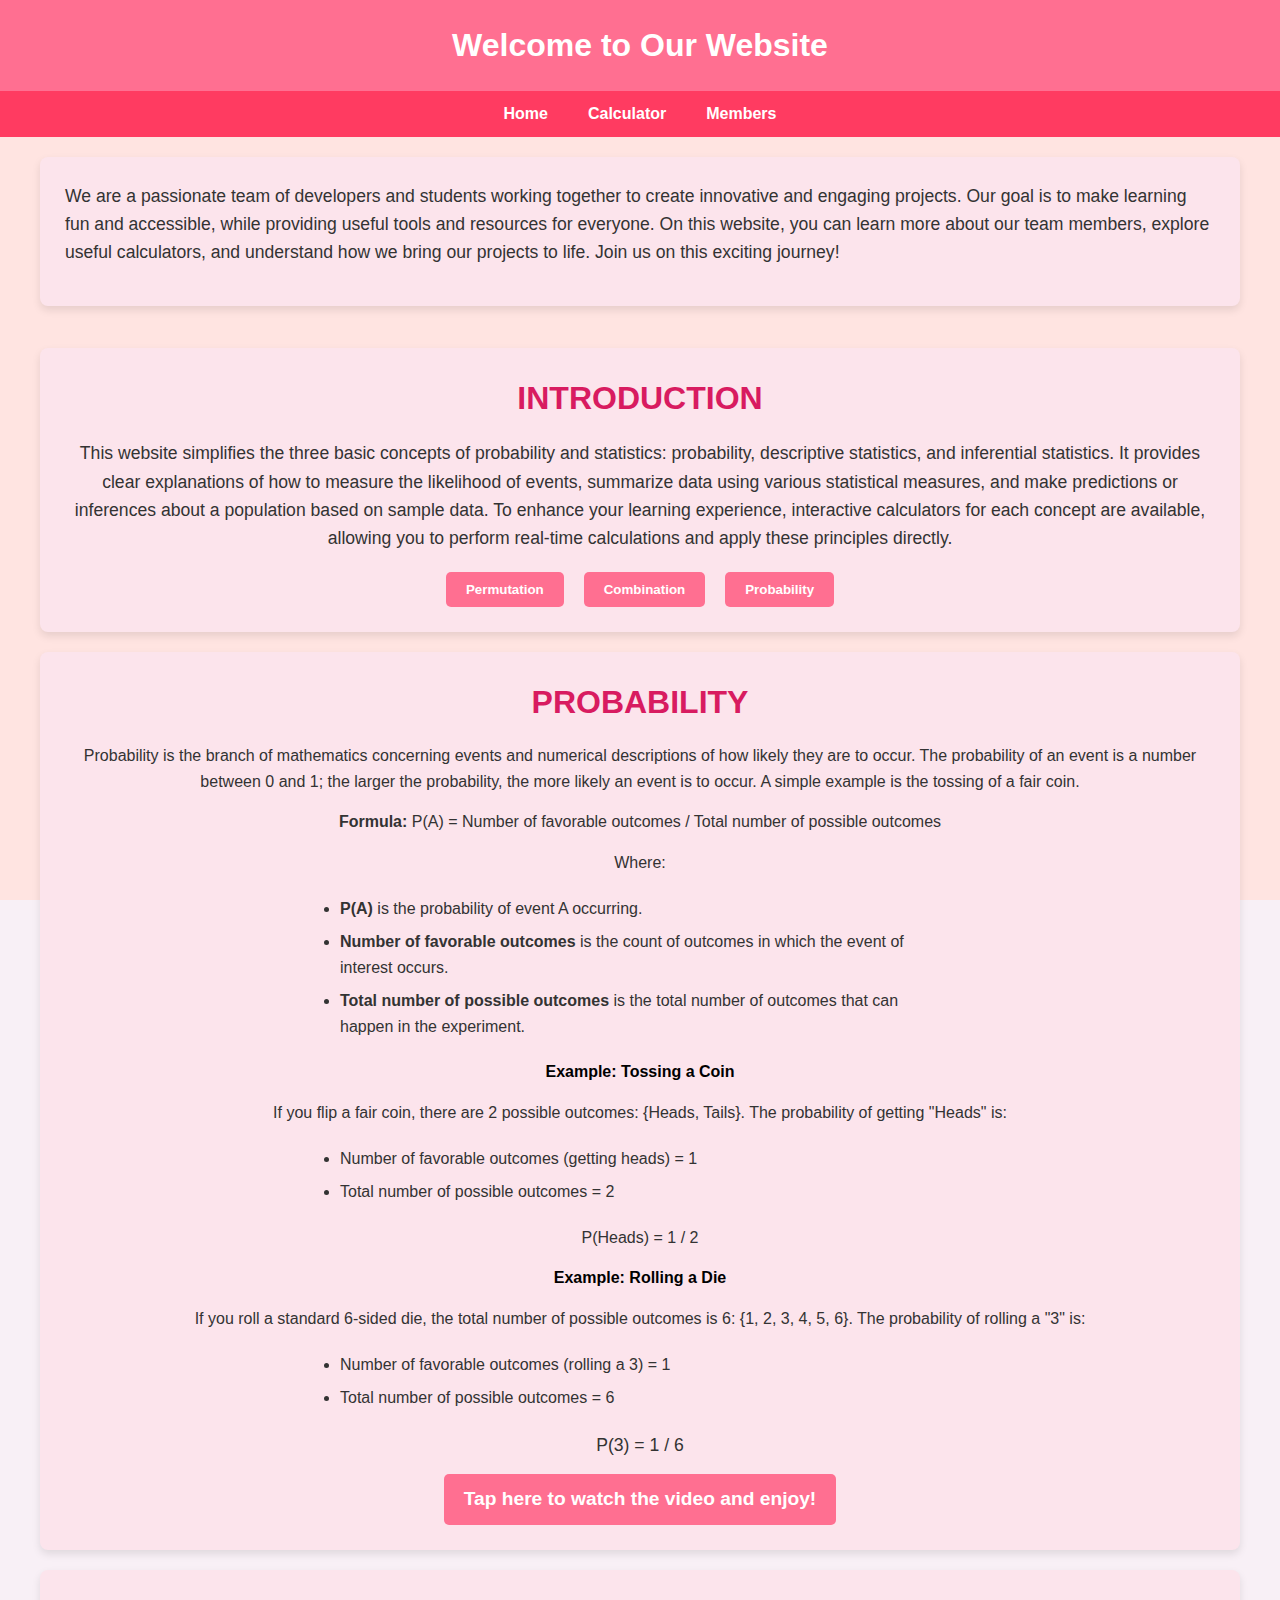
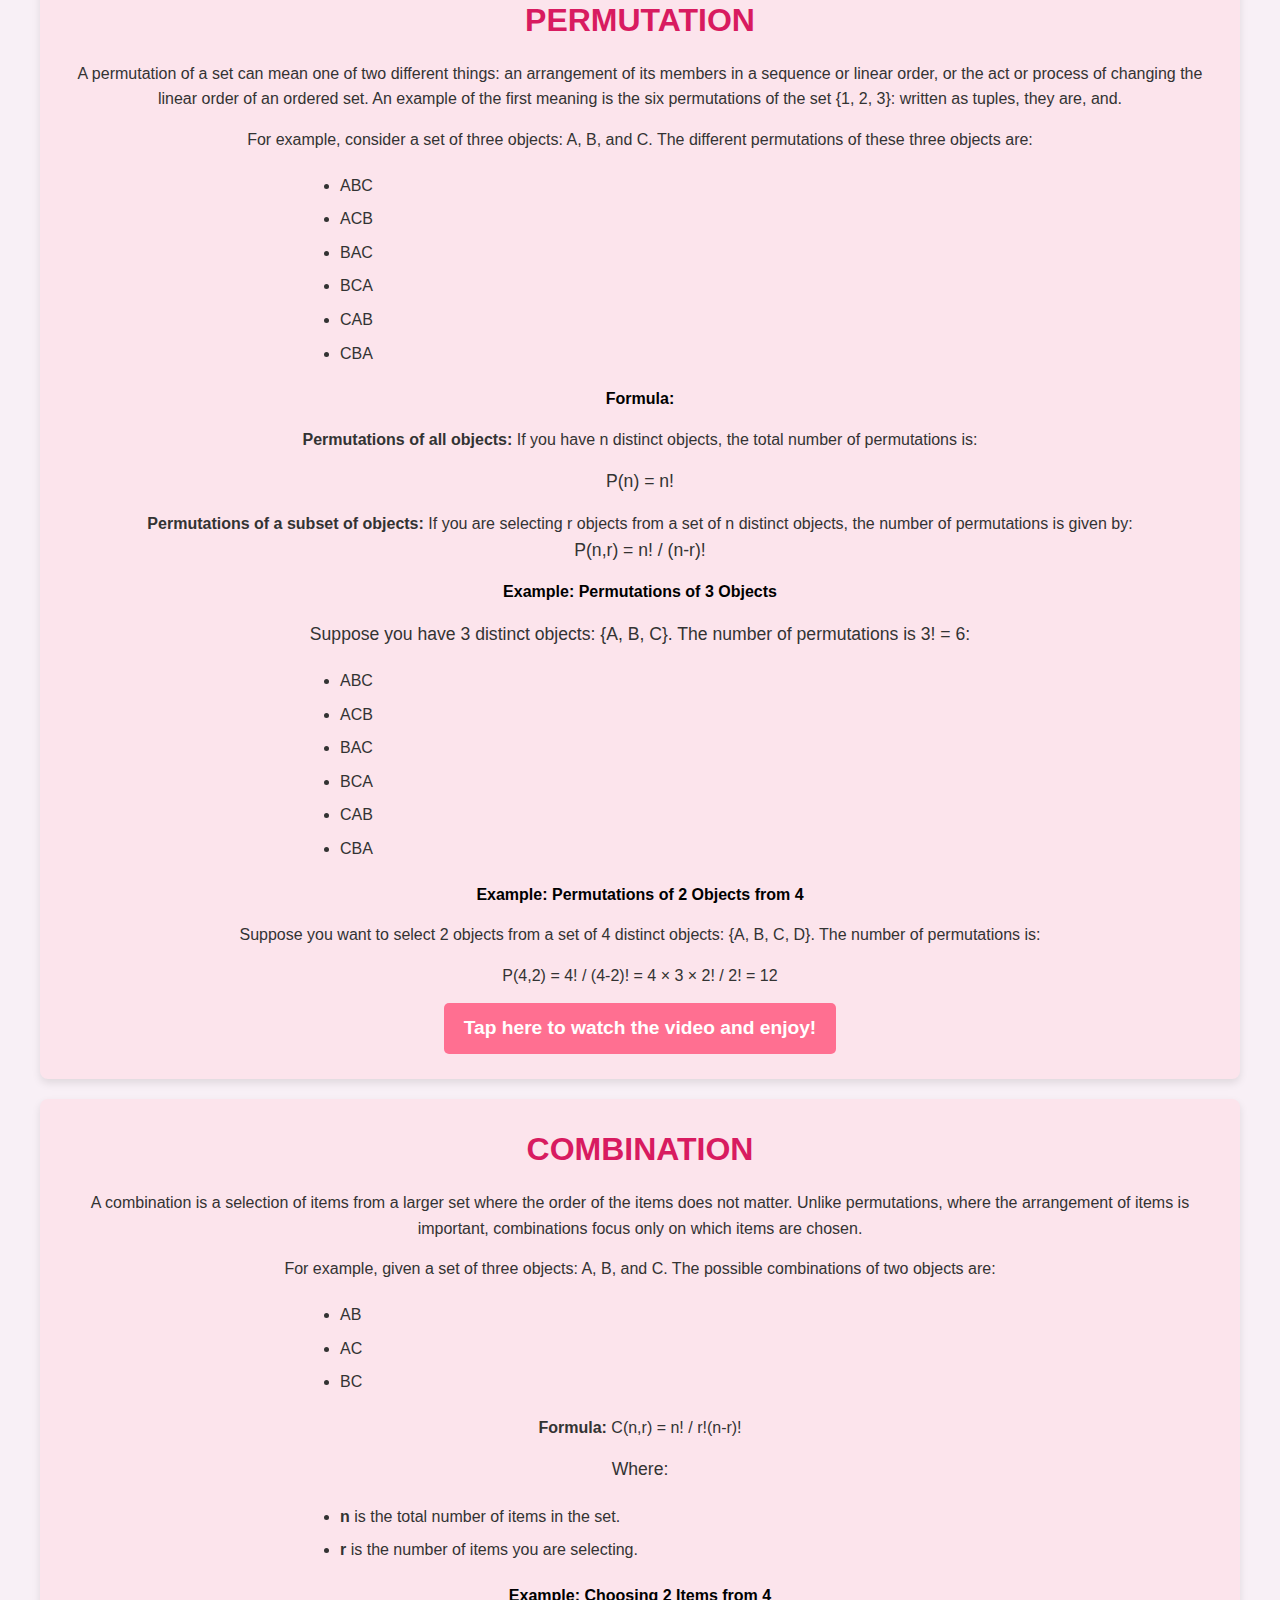
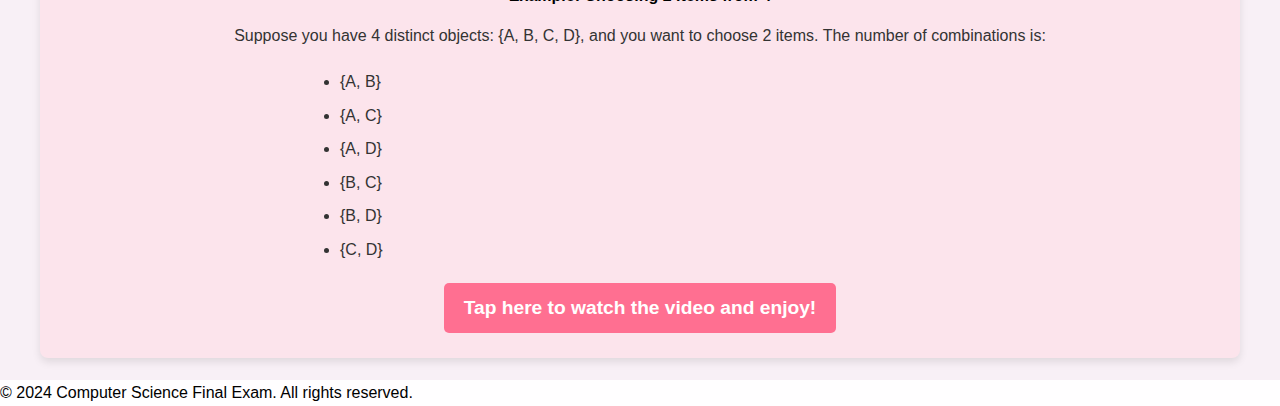
<file: index.html>
<!DOCTYPE html>
<html lang="en">
<head>
    <meta charset="UTF-8">
    <meta name="viewport" content="width=device-width, initial-scale=1.0">
    <title>Mathematical Concepts</title>
    <link rel="stylesheet" href="style.css">
    <style>
        /* General Styles */
        body {
            font-family: Arial, sans-serif;
            margin: 0;
            padding: 0;
            background-color: #ffe4e1; /* Light pink */
            color: #333;
        }

        h1 {
            text-align: center;
            color: #ffffff; /* Bright pink */
        }
        h2 {
            text-align: center;
            color: #e91e63; /* Bright pink */
        }
        h3 {
            text-align: center;
            color: #000000; /* Bright pink */
        }

        .header {
            background-color: #ff6f91; /* Soft pink */
            padding: 20px;
            color: white;
            box-shadow: 0 4px 8px rgba(0, 0, 0, 0.2);
        }

        .navbar {
            background-color: #ff3b61; /* Darker pink */
            display: flex;
            justify-content: center;
            padding: 10px 0;
        }

        .navbar ul {
            list-style: none;
            display: flex;
            gap: 20px;
            margin: 0;
            padding: 0;
        }

        .navbar a {
            text-decoration: none;
            color: white;
            font-weight: bold;
            padding: 5px 10px;
            border-radius: 5px;
        }
        .navbar ul li a {
    font-size: 1rem; /* Adjust this value to change the size of the menu text */
}
        .navbar a:hover {
            background-color: #c90043; /* Deep red-pink */
        }

        .content {
            padding: 20px;
        }

        .section {
            margin: 20px auto;
            max-width: 1200px;
        }
        .button-container {
            display: flex;
            justify-content: center;
            gap: 20px;
            margin-top: 20px;
        }

        .button-container button {
            padding: 10px 20px;
            background-color: #ff6f91;
            border: none;
            color: white;
            font-weight: bold;
            border-radius: 5px;
            cursor: pointer;
        }

        .button-container button:hover {
            background-color: #ff3b61;
        }

        main.content {
            padding: 20px;
            text-align: center;
        }

        .section {
            margin-bottom: 2px;
        }

        .section ul {
            list-style-type: disc;
            text-align: left;
            margin: 20px auto;
            max-width: 600px;
        }


         /* Footer */
         .footer {
            background-color: #fffeff;
            color: rgb(0, 0, 0);
            text-align: left;
            padding: px;
        }
        /* CSS */
        .container {
            max-width: 800px;
            margin: 0 auto;
            padding: 20px;
            font-family: Arial, sans-serif;
        }

        .card {
            background-color: #fff;
            border-radius: 8px;
            box-shadow: 0 2px 4px rgba(0, 0, 0, 0.1);
            overflow: hidden;
        }

  


        .title {
            font-size: 24px;
            color: #333;
            margin: 0;
            margin-bottom: 10px;
        }

        .subtitle {
            font-size: 16px;
            color: #666;
            line-height: 1.5;
            margin: 0;
        }

        .content {
            padding: 20px;
        }

        .description {
            color: #444;
            line-height: 1.6;
            margin-bottom: 20px;
        }

        .image-container {
            position: relative;
            width: 100%;
            height: 0;
            padding-bottom: 56.25%; /* 16:9 aspect ratio */
            overflow: hidden;
        }

        .image-container img {
            position: absolute;
            top: 0;
            left: 0;
            width: 100%;
            height: 100%;
            object-fit: cover;
        }

    </style>
</head>
<body>

<!-- Header -->
<div class="header">
    <h1>Welcome to Our Website</h1>
</div>

<!-- Navbar -->
<div class="navbar">
    <ul>
        <li><a href="index.html">Home</a></li>
        <li><a href="Calculator.html">Calculator</a></li>
        <li><a href="Members.html">Members</a></li>
    </ul>
</div>
<div class="section">
    <p>We are a passionate team of developers and students working together to create innovative and engaging projects. Our goal is to make learning fun and accessible, while providing useful tools and resources for everyone. On this website, you can learn more about our team members, explore useful calculators, and understand how we bring our projects to life. Join us on this exciting journey!</p>
</div>



<!-- Main Content -->
<main class="content">
    
    </div>
    <!-- Introduction Section -->
    <section id="Introduction" class="section">
        <h2> INTRODUCTION</h2>
        <p>This website simplifies the three basic concepts of probability and statistics: probability, descriptive statistics, and inferential statistics. It provides clear explanations of how to measure the likelihood of events, summarize data using various statistical measures, and make predictions or inferences about a population based on sample data. To enhance your learning experience, interactive calculators for each concept are available, allowing you to perform real-time calculations and apply these principles directly.</p>
        
      
            
       <!-- Buttons for Navigation -->
<div class="button-container">
    <button onclick="location.href='#Permutation'">Permutation</button>
    <button onclick="location.href='#combination'">Combination</button>
    <button onclick="location.href='#probability'">Probability</button>
</div>    
     
       
    </section>

    <!-- Probability Section -->
    <section id="probability" class="section">
        <h2>PROBABILITY</h2>
        Probability is the branch of mathematics concerning events and numerical descriptions of how likely they are to occur. The probability of an event is a number between 0 and 1; the larger the probability, the more likely an event is to occur. A simple example is the tossing of a fair coin.
    </p><strong>Formula:</strong> 
        P(A) = Number of favorable outcomes / Total number of possible outcomes</p>
        Where:
        <ul>
            <li><strong>P(A)</strong> is the probability of event A occurring.</li>
            <li><strong>Number of favorable outcomes</strong> is the count of outcomes in which the event of interest occurs.</li>
            <li><strong>Total number of possible outcomes</strong> is the total number of outcomes that can happen in the experiment.</li>
        </ul>

        <h3>Example: Tossing a Coin</h3>
    </p>If you flip a fair coin, there are 2 possible outcomes: {Heads, Tails}. The probability of getting "Heads" is:</p>
        <ul>
            <li>Number of favorable outcomes (getting heads) = 1</li>
            <li>Total number of possible outcomes = 2</li>
        </ul>
    </p>P(Heads) = 1 / 2 </p>

        <h3>Example: Rolling a Die</h3>
</p>If you roll a standard 6-sided die, the total number of possible outcomes is 6: {1, 2, 3, 4, 5, 6}. The probability of rolling a "3" is:
        <ul>
            <li>Number of favorable outcomes (rolling a 3) = 1</li>
            <li>Total number of possible outcomes = 6</li>
        </ul>
        <p>P(3) = 1 / 6</p>
        
            <section class="probability-section">
            <!-- Link to YouTube video -->
            <a href="https://youtu.be/KzfWUEJjG18?si=QCbtoxRUzeXeZKKh" target="_blank" class="video-link">Tap here to watch the video and enjoy!</a>
        </section>
 
    </section>

    <!-- Permutation Section -->
    <section id="Permutation" class="section">
        <h2>PERMUTATION</h2>
    </p>A permutation of a set can mean one of two different things: an arrangement of its members in a sequence or linear order, or the act or process of changing the linear order of an ordered set. An example of the first meaning is the six permutations of the set {1, 2, 3}: written as tuples, they are, and.
</p>For example, consider a set of three objects: A, B, and C. The different permutations of these three objects are:
        <ul>
            <li>ABC</li>
            <li>ACB</li>
            <li>BAC</li>
            <li>BCA</li>
            <li>CAB</li>
            <li>CBA</li>
        </ul>
        <h3><strong>Formula:</strong></h3>
        <strong>Permutations of all objects:</strong> If you have n distinct objects, the total number of permutations is:
    </p><p>P(n) = n!</p>
        <strong>Permutations of a subset of objects:</strong> If you are selecting r objects from a set of n distinct objects, the number of permutations is given by:
        <p>P(n,r) = n! / (n-r)!</p>
        <h3>Example: Permutations of 3 Objects</h3>
        <p>Suppose you have 3 distinct objects: {A, B, C}. The number of permutations is 3! = 6:</p>
        <ul>
            <li>ABC</li>
            <li>ACB</li>
            <li>BAC</li>
            <li>BCA</li>
            <li>CAB</li>
            <li>CBA</li>
        </ul>

        <h3>Example: Permutations of 2 Objects from 4</h3>
    </p>Suppose you want to select 2 objects from a set of 4 distinct objects: {A, B, C, D}. The number of permutations is:
</p>P(4,2) = 4! / (4-2)! = 4 × 3 × 2! / 2! = 12</p>

<section class="probability-section">
               
    <!-- Link to YouTube video -->
    <a href="https://youtu.be/g4p9SmVD0Xo?si=ZI_EAftN_r_rn6kd" target="_blank" class="video-link">Tap here to watch the video and enjoy!</a>
</section>

    </section>

    <!-- Combination Section -->
    <section id="combination" class="section">
        <h2>COMBINATION</h2>
    </p>A combination is a selection of items from a larger set where the order of the items does not matter. Unlike permutations, where the arrangement of items is important, combinations focus only on which items are chosen.</p>
</p>For example, given a set of three objects: A, B, and C. The possible combinations of two objects are:</p>
        <ul>
            <li>AB</li>
            <li>AC</li>
            <li>BC</li>
        </ul>
    </p><strong>Formula:</strong> C(n,r) = n! / r!(n-r)! </p>
        <p>Where:</p>
        <ul>
            <li><strong>n</strong> is the total number of items in the set.</li>
            <li><strong>r</strong> is the number of items you are selecting.</li>
        </ul>
        <h3>Example: Choosing 2 Items from 4</h3>
    </p>Suppose you have 4 distinct objects: {A, B, C, D}, and you want to choose 2 items. The number of combinations is:</p>
        <ul>
            <li>{A, B}</li>
            <li>{A, C}</li>
            <li>{A, D}</li>
            <li>{B, C}</li>
            <li>{B, D}</li>
            <li>{C, D}</li>
        </ul>
        <section class="probability-section">
            <!-- Link to YouTube video -->
            <a href="https://youtu.be/NyX8aLJs_y4?si=k4bUlSxu2x867MQY" target="_blank" class="video-link">Tap here to watch the video and enjoy!</a>
        </section>
 
    </section>
    
</main>

<!-- Footer -->
<footer class="footer">
    <p>&copy; 2024 Computer Science Final Exam. All rights reserved.</p>
</footer>

</body>
</html>
</file>
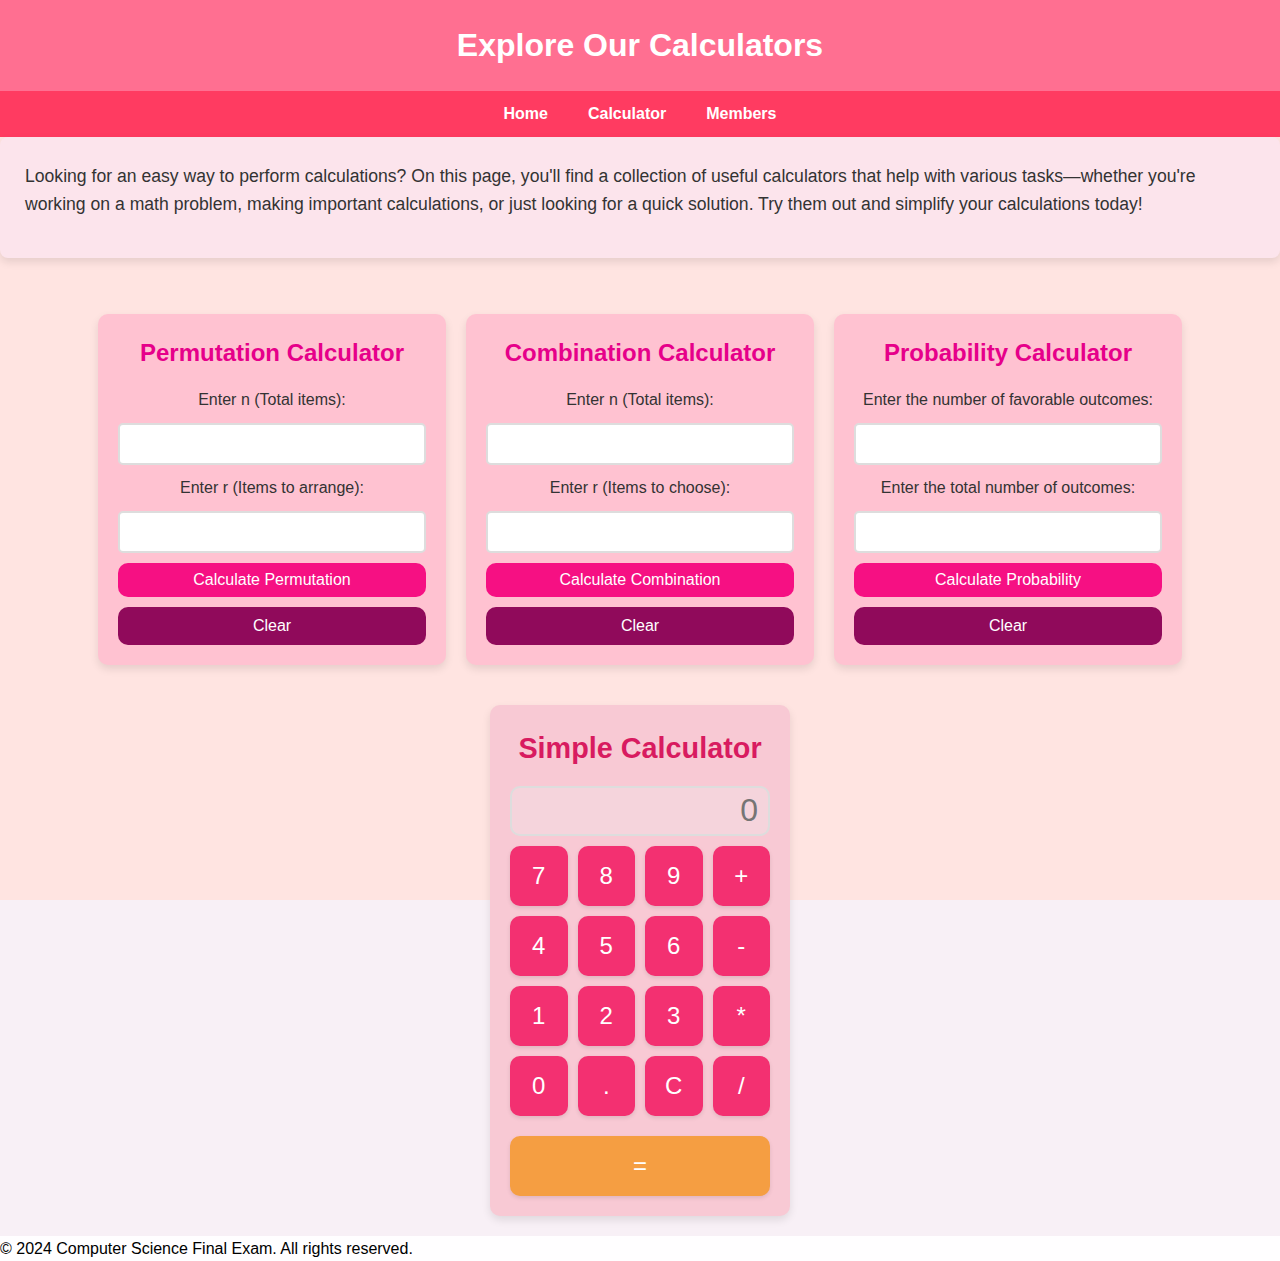
<file: Calculator.html>
<!DOCTYPE html>
<html lang="en">
<head>
    <meta charset="UTF-8">
    <meta name="viewport" content="width=device-width, initial-scale=1.0">
    <title>Calculator for Probability, Combination, Permutation, and Simple Calculator</title>
    <link rel="stylesheet" href="style.css">
    <style>
        /* General Styles for the Entire Page */
        body {
            font-family: Arial, sans-serif;
            margin: 0;
            padding: 0;
            background-color: #ffe4e1; /* Light pink */
            color: #333;
        }

        h1 {
            text-align: center;
            color: #ffffff; /* Bright pink */
        }
        h2 {
            text-align: center;
            color: #e91e63; /* Bright pink */
        }

        .header {
            background-color: #ff6f91; /* Soft pink */
            padding: 20px;
            color: white;
            box-shadow: 0 4px 8px rgba(0, 0, 0, 0.2);
        }

        .navbar {
            background-color: #ff3b61; /* Darker pink */
            display: flex;
            justify-content: center;
            padding: 10px 0;
        }

        .navbar ul {
            list-style: none;
            display: flex;
            gap: 20px;
            margin: 0;
            padding: 0;
        }

        .navbar a {
            text-decoration: none;
            color: white;
            font-weight: bold;
            padding: 5px 10px;
            border-radius: 5px;
        }
        .navbar ul li a {
    font-size: 1rem; /* Adjust this value to change the size of the menu text */
}
        .navbar a:hover {
            background-color: #c90043; /* Deep red-pink */
        }

        .container {
            display: flex;
            justify-content: center;
            gap: 20px;
            margin: 20px auto;
            padding: 20px;
            max-width: 1200px;
            flex-wrap: wrap;
        }

        /* Calculator Section */
        .calculator {
            background-color: #ffc2d1; /* Soft pink background */
            padding: 20px;
            border-radius: 10px;
            box-shadow: 0 4px 8px rgba(0, 0, 0, 0.1);
            width: 30%;
            min-width: 300px;
            text-align: center;
        }

        .calculator h2 {
            color: #e6008a;
            margin-bottom: 15px;
        }

        .calculator form {
            display: flex;
            flex-direction: column;
            gap: 10px;
        }

        .calculator input {
            padding: 10px;
            font-size: 1rem;
            border: 2px solid #ddd;
            border-radius: 5px;
        }

        .calculator button {
            padding: 10px;
            font-size: 1rem;
            color: white;
            border: none;
            border-radius: 10px;
            cursor: pointer;
        }

        .calculator button[type="submit"] {
            background-color: #f61083;
            padding: 8px;
        }

        .calculator button[type="button"] {
            background-color: #900a5b;
        }

        .calculator button:hover {
            opacity: 0.9;
        }

        .calculator p {
            font-size: 1rem;
            font-weight: bold;
            color: #900a5b;
            
        }

        /* Simple Calculator Section */
        .simple-calculator {
    background-color: #f8c9d4; /* Keeping original color */
    padding: 20px;
    border-radius: 10px;
    width: 300px; /* Fixed width instead of 1px */
    margin: 20px auto;
    box-shadow: 0 4px 8px rgba(0, 0, 0, 0.1);
}

.simple-calculator input {
    width: 100%; /* Changed from 2% to 100% */
    height: 50px;
    font-size: 2rem;
    text-align: right;
    border: 2px solid #ddd;
    border-radius: 10px;
    padding: 10px;
    box-sizing: border-box;
    margin-bottom: 10px;
}

.simple-calculator .button-container {
    display: grid;
    grid-template-columns: repeat(4, 1fr);
    gap: 10px; /* Added specific gap */
    margin-bottom: 10px; /* Added margin for spacing */
}

.simple-calculator button {
    width: 100%; /* Changed from fixed 60px */
    height: 60px;
    font-size: 1.5rem;
    margin: 0; /* Remove margin since we're using grid gap */
    border: none;
    border-radius: 10px;
    color: white; /* Added for better visibility */
    background-color: #f33071;
    box-shadow: 0 2px 4px rgba(0, 0, 0, 0.1);
    cursor: pointer;
}

.simple-calculator button.equals {
    width: 100%;
    grid-column: 1 / -1; /* Make equals button span full width */
    background-color: #f59e42;
    margin-top: 10px;
}

       /* Footer */
       .footer {
            background-color: #fffeff;
            color: rgb(0, 0, 0);
            text-align: left;
            padding: px;
        }
    </style>
</head>
<body>

<!-- Header -->
<div class="header">
    <h1>Explore Our Calculators</h1>
</div> 

<!-- Navbar -->
<div class="navbar">
    <ul>
        <li><a href="index.html">Home</a></li>
        <li><a href="calculator.html">Calculator</a></li>
        <li><a href="Members.html">Members</a></li>
    </ul>
</div>
<div class="section">
    
    <p>Looking for an easy way to perform calculations? On this page, you'll find a collection of useful calculators that help with various tasks—whether you're working on a math problem, making important calculations, or just looking for a quick solution. Try them out and simplify your calculations today!</p>
</div>

<!-- Main Content (Calculator Page) -->
<div class="container">
    <!-- Permutation Calculator -->
    <div class="calculator">
        <h2>Permutation Calculator</h2>
        <form id="perm-form">
            <label for="perm-n">Enter n (Total items):</label>
            <input type="number" id="perm-n" required>
            <label for="perm-r">Enter r (Items to arrange):</label>
            <input type="number" id="perm-r" required>
            <button type="submit">Calculate Permutation</button>
            <button type="button" onclick="clearPermutation()">Clear</button>
        </form>
        <p id="perm-result"></p>
    </div>

    <!-- Combination Calculator -->
    <div class="calculator">
        <h2>Combination Calculator</h2>
        <form id="comb-form">
            <label for="comb-n">Enter n (Total items):</label>
            <input type="number" id="comb-n" required>
            <label for="comb-r">Enter r (Items to choose):</label>
            <input type="number" id="comb-r" required>
            <button type="submit">Calculate Combination</button>
            <button type="button" onclick="clearCombination()">Clear</button>
        </form>
        <p id="comb-result"></p>
    </div>

    <!-- Probability Calculator -->
    <div class="calculator">
        <h2>Probability Calculator</h2>
        <form id="prob-form">
            <label for="prob-favorable">Enter the number of favorable outcomes:</label>
            <input type="number" id="prob-favorable" required>
            <label for="prob-total">Enter the total number of outcomes:</label>
            <input type="number" id="prob-total" required>
            <button type="submit">Calculate Probability</button>
            <button type="button" onclick="clearProbability()">Clear</button>
        </form>
        <p id="prob-result"></p>
    </div>
</div>

<!-- Simple Calculator Section -->

<div class="simple-calculator">
    <h2>Simple Calculator</h2>
    <input type="text" id="simple-input" placeholder="0" disabled>
    <div class="button-container">
        <button onclick="appendNumber(7)">7</button>
        <button onclick="appendNumber(8)">8</button>
        <button onclick="appendNumber(9)">9</button>
        <button onclick="appendOperator('+')" class="operator">+</button>

        <button onclick="appendNumber(4)">4</button>
        <button onclick="appendNumber(5)">5</button>
        <button onclick="appendNumber(6)">6</button>
        <button onclick="appendOperator('-')" class="operator">-</button>

        <button onclick="appendNumber(1)">1</button>
        <button onclick="appendNumber(2)">2</button>
        <button onclick="appendNumber(3)">3</button>
        <button onclick="appendOperator('*')" class="operator">*</button>

        <button onclick="appendNumber(0)">0</button>
        <button onclick="appendDot()">.</button>
        <button onclick="clearSimple()" class="clear">C</button>
        <button onclick="appendOperator('/')" class="operator">/</button>
    </div>
    <button class="equals" onclick="calculateSimple()">=</button>
    <p id="simple-result"></p>
</div>

<!-- Footer -->
<div class="footer">
    <p>&copy; 2024 Computer Science Final Exam. All rights reserved.</p>
</div>

<!-- JavaScript -->
<script>
    // Probability Calculator JavaScript
    document.getElementById("prob-form").addEventListener("submit", function(event) {
        event.preventDefault();
        let favorable = parseFloat(document.getElementById("prob-favorable").value);
        let total = parseFloat(document.getElementById("prob-total").value);
        let probability = favorable / total;
        document.getElementById("prob-result").textContent = "Probability: " + probability.toFixed(4);
    });

    function clearProbability() {
        document.getElementById("prob-form").reset();
        document.getElementById("prob-result").textContent = '';
    }

    // Combination Calculator JavaScript
    document.getElementById("comb-form").addEventListener("submit", function(event) {
        event.preventDefault();
        let n = parseInt(document.getElementById("comb-n").value);
        let r = parseInt(document.getElementById("comb-r").value);
        let combination = factorial(n) / (factorial(r) * factorial(n - r));
        document.getElementById("comb-result").textContent = "Combination: " + combination;
    });

    function clearCombination() {
        document.getElementById("comb-form").reset();
        document.getElementById("comb-result").textContent = '';
    }

    // Permutation Calculator JavaScript
    document.getElementById("perm-form").addEventListener("submit", function(event) {
        event.preventDefault();
        let n = parseInt(document.getElementById("perm-n").value);
        let r = parseInt(document.getElementById("perm-r").value);
        let permutation = factorial(n) / factorial(n - r);
        document.getElementById("perm-result").textContent = "Permutation: " + permutation;
    });

    function clearPermutation() {
        document.getElementById("perm-form").reset();
        document.getElementById("perm-result").textContent = '';
    }

    // Factorial Function
    function factorial(num) {
        if (num === 0 || num === 1) return 1;
        let result = 1;
        for (let i = 2; i <= num; i++) {
            result *= i;
        }
        return result;
    }

    // Simple Calculator JavaScript
    let currentInput = "";
    let resultDisplayed = false;

    function appendNumber(number) {
        if (resultDisplayed) {
            currentInput = "";
            resultDisplayed = false;
        }
        currentInput += number;
        document.getElementById("simple-input").value = currentInput;
    }

    function appendOperator(operator) {
        if (resultDisplayed) {
            currentInput = "";
            resultDisplayed = false;
        }
        currentInput += operator;
        document.getElementById("simple-input").value = currentInput;
    }

    function appendDot() {
        if (resultDisplayed) {
            currentInput = "";
            resultDisplayed = false;
        }
        if (!currentInput.includes(".")) {
            currentInput += ".";
            document.getElementById("simple-input").value = currentInput;
        }
    }

    function clearSimple() {
        currentInput = "";
        document.getElementById("simple-input").value = currentInput;
    }

    function calculateSimple() {
        try {
            currentInput = eval(currentInput).toString();
            document.getElementById("simple-input").value = currentInput;
            resultDisplayed = true;
        } catch (error) {
            document.getElementById("simple-input").value = "Error";
        }
    }
    
</script>
</body>
</html>
</file>
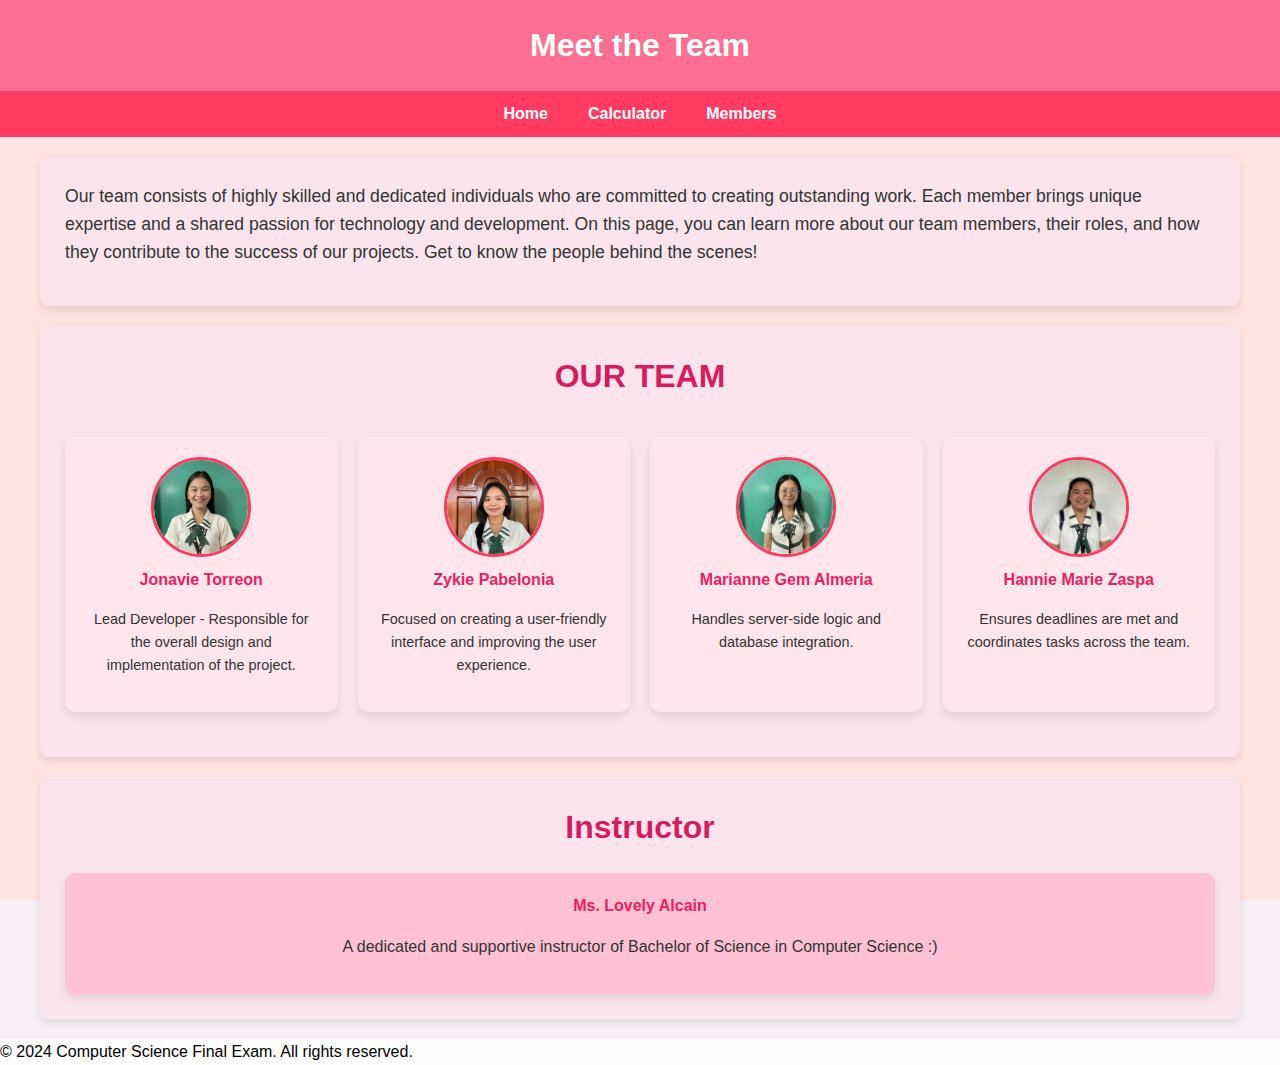
<file: Members.html>
<!DOCTYPE html>
<html lang="en">
<head>
    <meta charset="UTF-8">
    <meta name="viewport" content="width=device-width, initial-scale=1.0">
    <link rel="stylesheet" href="style.css">
    <title>Members</title>
    <style>
        /* General Styles */
        body {
            font-family: Arial, sans-serif;
            margin: 0;
            padding: 0;
            background-color: #ffe4e1; /* Light pink */
            color: #333;
        }

        h1 {
            text-align: center;
            color: #ffffff; /* Bright pink */
        }
        h2 {
            text-align: center;
            color: #e91e63; /* Bright pink */
        }

        .header {
            background-color: #ff6f91; /* Soft pink */
            padding: 20px;
            color: white;
            box-shadow: 0 4px 8px rgba(0, 0, 0, 0.2);
        }

        .navbar {
            background-color: #ff3b61; /* Darker pink */
            display: flex;
            justify-content: center;
            padding: 10px 0;
        }

        .navbar ul {
            list-style: none;
            display: flex;
            gap: 20px;
            margin: 0;
            padding: 0;
        }

        .navbar a {
            text-decoration: none;
            color: white;
            font-weight: bold;
            padding: 5px 10px;
            border-radius: 5px;
        }
        .navbar ul li a {
    font-size: 1rem; /* Adjust this value to change the size of the menu text */
}

        .navbar a:hover {
            background-color: #c90043; /* Deep red-pink */
        }

        .section {
            margin: 20px auto;
            max-width: 1200px;
        }

        /* Member Section */
        .members {
            display: grid;
            grid-template-columns: repeat(auto-fit, minmax(250px, 1fr));
            gap: 20px;
            padding: 20px 0;
        }

        .member {
            background-color: #ffe5ec; /* Light pinkish background */
            border-radius: 10px;
            box-shadow: 0 4px 8px rgba(0, 0, 0, 0.1);
            text-align: center;
            padding: 20px;
            transition: transform 0.3s ease-in-out;
        }

        .member:hover {
            transform: translateY(-10px);
        }

        .member-img {
            width: 100px;
            height: 100px;
            border-radius: 50%;
            object-fit: cover;
            margin-bottom: 2px;
            border: 3px solid #ff3b61;
        }

        .member-info h3 {
            color: #e91e63;
            margin-bottom: px;
        }

        .member-info p {
            color: #333;
            font-size: 0.9rem;
        }

        /* Instructor Section */
        .Instructor {
            text-align: center;
            background-color: #ffc1d4; /* Soft pastel pink */
            padding: 20px;
            border-radius: 10px;
            margin-top: 20px;
            box-shadow: 0 4px 8px rgba(0, 0, 0, 0.1);
        }

        .Instructor h3 {
            color: #e91e63;
        }

        .Instructor p {
            color: #333;
            font-size: 1rem;
        }

        /* Footer */
        .footer {
            background-color: #fffeff;
            color: rgb(0, 0, 0);
            text-align: left;
            padding: px;
        }

        /* Responsive Design */
        @media (max-width: 768px) {
            .header {
                text-align: center;
            }

            .navbar ul {
                flex-direction: center;
                gap: 10px;
            }

            .members {
                grid-template-columns: fr;
            }
        }
    </style>
</head>
<body>

<!-- Header -->
<div class="header">
    <h1>Meet the Team</h1>
</div>



<!-- Navbar -->
<div class="navbar">
    <ul>
        <li><a href="index.html">Home</a></li>
        <li><a href="Calculator.html">Calculator</a></li>
        <li><a href="Members.html">Members</a></li>
    </ul>

</div>
<div class="section">
   
    <p>Our team consists of highly skilled and dedicated individuals who are committed to creating outstanding work. Each member brings unique expertise and a shared passion for technology and development. On this page, you can learn more about our team members, their roles, and how they contribute to the success of our projects. Get to know the people behind the scenes!</p>
</div>

<!-- Main Content -->
<div class="content">
    <div class="section">
        <h2>OUR TEAM</h2>
        <div class="members">
            <!-- Member 1 -->
            <div class="member">
                <img src="images/member1.jpg" alt="Jonavie Torreon" class="member-img">
                <div class="member-info">
                    <h3>Jonavie Torreon</h3>
                    <p>Lead Developer - Responsible for the overall design and implementation of the project.</p>
                </div>
            </div>
            <!-- Member 2 -->
            <div class="member">
                <img src="images/member2.jpg" alt="Zykie Pabelonia" class="member-img">
                <div class="member-info">
                    <h3>Zykie Pabelonia</h3>
                    <p>Focused on creating a user-friendly interface and improving the user experience.</p>
                </div>
            </div>
            <!-- Member 3 -->
            <div class="member">
                <img src="images/member3.jpg" alt="Marianne Gem Almeria" class="member-img">
                <div class="member-info">
                    <h3>Marianne Gem Almeria</h3>
                    <p>Handles server-side logic and database integration.</p>
                </div>
            </div>
            <!-- Member 4 -->
            <div class="member">
                <img src="images/member4.jpg" alt="Hannie Marie Zaspa" class="member-img">
                <div class="member-info">
                    <h3>Hannie Marie Zaspa</h3>
                    <p>Ensures deadlines are met and coordinates tasks across the team.</p>
                </div>
            </div>
        </div>
    </div>

    <div class="section">
        <h2>Instructor</h2>
        <div class="Instructor">
            <h3>Ms. Lovely Alcain</h3>
            <p>A dedicated and supportive instructor of Bachelor of Science in Computer Science :)</p>
        </div>
    </div>
</div>

<!-- Footer -->
<div class="footer">
    <p>&copy; 2024 Computer Science Final Exam. All rights reserved.</p>
</div>

</body>
</html>
</file>
<file: style.css>
/* Basic Reset */
* {
    margin: 0;
    padding: 0;
    box-sizing: border-box;
}

/* Set html and body to full height */
html, body {
    height: 100%;
    font-family: Arial, sans-serif;
    background-color: #f8f0f6; /* Light pink background */
    color: #333; /* Dark text color for contrast */
    line-height: 1.6;
}


      /* Style the video link */
      .video-link {
        text-decoration: none;
        color: #ffffff;
        font-size: 1.2em;
        padding: 10px 20px;
        border-radius: 5px;
        background-color: #ff6f91;
        font-weight: bold;
        transition: background-color 0.3s ease;
        text-align: center; /* Centers the text inside the link */
        justify-content: center;
    }
    
    .probability-section {
        display: flex; /* Flexbox for centering */
        justify-content: center; /* Centers horizontally */
        align-items: center; /* Centers vertically */
        
      }
    
    /* Hover effect */
    .video-link:hover {
        background-color: #ff3b61;
    }
/* Sections (Introduction, Permutation, Combination, Probability) */
.section {
    margin-bottom: 36px;
    background-color: #fce4ec; /* Light pink shade for section backgrounds */
    padding: 25px;
    border-radius: 8px;
    box-shadow: 0 4px 8px rgba(0, 0, 0, 0.1);
}

.section h2 {
    color: #d81b60; /* Darker pink for section headers */
    font-size: 2rem;
    margin-bottom: 15px;
}
h3 {
    color: #000000; /* Darker pink for section headers */
    font-size: 1rem;
    margin-bottom: 15px;
    text-align: center;
}

.section p {
    font-size: 1.1rem;
    margin-bottom: 15px;
}

.section ul {
    margin-left: 20px;
}

.section ul li {
    margin-bottom: 8px;
}

/* Simple Calculator Section */
.simple-calculator {
    background-color: #ffcce6; /* Light pink background */
    border-radius: 10px;
    box-shadow: 0px 4px 8px rgba(0, 0, 0, 0.1);
    width: 400px;
    padding: 400px;
    margin: 20px auto; /* Center align */
    text-align: center;
  }
  
  .simple-calculator h2 {
    color: #d81b60; /* Bold pink text */
    font-size: 1.8rem;
    margin-bottom: 15px;
    font-weight: bold;
  }
  
  .calculator-box {
    display: flex;
    flex-direction: column;
    align-items: center;
    gap: 15px;
  }
  
  .calculator-input {
    width: 90%;
    padding: 10px;
    font-size: 1rem;
    border: 1px solid #f48fb1; /* Pink border */
    border-radius: 5px;
    background-color: white;
  }
  
  .calculator-select {
    width: 90%;
    padding: 10px;
    font-size: 1rem;
    border: 1px solid #f48fb1;
    border-radius: 5px;
    background-color: white;
  }
  
  .button-group {
    display: flex;
    justify-content: space-around;
    width: 100%;
  }
  
  .calculate-btn,
  .clear-btn {
    width: 45%;
    padding: 10px;
    font-size: 1rem;
    border: none;
    border-radius: 5px;
    cursor: pointer;
  }
  
  .calculate-btn {
    background-color: #4caf50; /* Green button */
    color: white;
  }
  
  .clear-btn {
    background-color: #f44336; /* Red button */
    color: white;
  }
  
  .calculate-btn:hover,
  .clear-btn:hover {
    opacity: 0.8;
  }
  
  .result-text {
    margin-top: 15px;
    font-size: 1rem;
    color: #333;
  }

  
/* Members Section */
* {
    margin: 0;
    padding: 0;
    box-sizing: border-box;
    font-family: -apple-system, BlinkMacSystemFont, "Segoe UI", Roboto, sans-serif;
  }

  .container {
    max-width: 1200px;
    margin: 2rem auto;
    padding: 0 1rem;
  }

  .team-grid {
    display: grid;
    grid-template-columns: repeat(auto-fit, minmax(300px, 1fr));
    gap: 2rem;
    padding: 1rem;
  }

  .team-card {
    background: white;
    border-radius: 1rem;
    box-shadow: 0 4px 6px rgba(0, 0, 0, 0.1);
    overflow: hidden;
    transition: transform 0.2s, box-shadow 0.2s;
    padding: 2rem;
    text-align: center;
  }

  .team-card:hover {
    transform: translateY(-5px);
    box-shadow: 0 8px 12px rgba(0, 0, 0, 0.15);
  }

  .avatar-circle {
    width: 120px;
    height: 120px;
    border-radius: 50%;
    background: #fce7f3;
    border: 4px solid #fbcfe8;
    margin: 0 auto 1.5rem;
    display: flex;
    align-items: center;
    justify-content: center;
    font-size: 2rem;
    color: #ec4899;
  }

  .team-name {
    font-size: 1.5rem;
    color: #1f2937;
    margin-bottom: 0.5rem;
    font-weight: 600;
  }

  .team-role {
    color: #ec4899;
    font-size: 0.875rem;
    font-weight: 500;
    margin-bottom: 1rem;
  }

  .team-description {
    color: #4b5563;
    font-size: 0.875rem;
    line-height: 1.5;
  }

  @media (max-width: 768px) {
    .team-grid {
      grid-template-columns: 1fr;
    }
h2 {
    text-align: center; /* Centers the text horizontally */
    margin: 1px 1px; /* Adds space above and below for better layout */
    font-size: 10rem; /* Optional: Adjust the font size */
    color: #333; /* Optional: Customize the color */
}


.button-container {
    text-align: center;
    margin: 20px 0;
}

/* Styles for buttons */
.calculator {
    background-color: #d9267e; /* Darker pink */
    padding: 20px;
    margin: 15px;
    border-radius: 12px;
    text-align: center;
    box-shadow: 0 4px 8px rgba(26, 13, 13, 0.2);
}

.calculator h2 {
    font-size: 1.5rem;
    color: #ffb3d9; /* Lighter pink for font */
    margin-bottom: 15px;
    
}

input[type="number"] {
    width: 100%;
    padding: 15px;
    font-size: 1.2rem;
    border: 2px solid #ff5db8; /* Medium pink */
    border-radius: 8px;
    margin-bottom: 15px;
    text-align: center;
    background-color: #fd8ac1; /* Subtle light pink background */
    color: #ffffff; /* Darker pink text */
}

input[type="number"]:focus {
    outline: none;
    border-color: #ff7ec9; /* Slightly brighter pink */
}

button {
    padding: 15px;
    font-size: 1rem;
    color: #ffffff;
    font-weight: bold;
    border: none;
    border-radius: 8px;
    cursor: pointer;
    margin-top: 10px;
    background-color: #e91e63;
    align-items: center;
    text-align: center;
}

button.result {
    background-color: #ff5db8; /* Medium pink */
}

button.result:hover {
    background-color: #ff7ec9; /* Lighter hover effect */
}

button.result:active {
    background-color: #d9267e; /* Darker for active state */
}

button.erase {
    background-color: #900a5b; /* Deep pink */
}

button.erase:hover {
    background-color: #76084c; /* Slightly lighter hover effect */
}

button.erase:active {
    background-color: #5e0438; /* Even darker for active state */
}

/* Responsive Design for Mobile */
@media (max-width: 768px) {
    .navbar ul li {
        display: block;
        margin: 10px 0;
    }

    .header h1 {
        font-size: 2.5rem;
    }

    .section h2, .calculator-section h2 {
        font-size: 1.8rem;
    }

    .calculator-section input, .calculator-section button {
        width: 100%;
    }

    .calculator-section form {
        width: 100%;
    }
    
}


/* Header */
.header {
    background: linear-gradient(to right, #ff6f91, #fc6f8c); /* Gradient for header */
    padding: 30px;
    box-shadow: 0 4px 10px rgba(0, 0, 0, 0.15);
    color: white;
    border-bottom: 5px solid #fef7f9;
}


/* Navigation Bar */
.navbar {
    background-color: #ff3b61; /* Solid color for navbar */
    padding: 15px;
    box-shadow: 0 2px 8px rgba(0, 0, 0, 0.1);
}

.navbar ul {
    list-style: none;
    display: flex;
    justify-content: flex-start; /* Align navbar items to the left */
    gap: 30px;
}

.navbar a {
    text-decoration: none;
    color: white;
    font-weight: 600;
    text-transform: uppercase;
    letter-spacing: 1px;
    padding: 8px 20px;
    border-radius: 5px;
    transition: background-color 0.3s ease;
}

.navbar a:hover {
    background-color: #ff6f91; /* Soft hover effect */
    transform: translateY(-2px);
}

/* Introduction Section */
.section {
    background-color: rgba(255, 255, 255, 0.9); /* Light opaque background */
    padding: 40px;
    margin: 20px;
    border-radius: 10px;
    box-shadow: 0 4px 10px rgba(0, 0, 0, 0.1);
    text-align: left; /* Ensure text is aligned left in sections */
}

.section h2 {
    font-size: 2.5rem;
    color: #e91e63;
    margin-bottom: 20px;
}

.section p {
    font-size: 1.2rem;
    color: #333;
    line-height: 1.6;
}



/* Instructor Section */
.Instructor {
    background-color: #fffae6; /* Soft yellowish background */
    padding: 30px;
    border-radius: 12px;
    text-align: left; /* Align text to the left */
    box-shadow: 0 4px 10px rgba(0, 0, 0, 0.1);
}

.Instructor h3 {
    font-size: 2rem;
    color: #ff6f91;
    margin-bottom: 10px;
}

.Instructor p {
    font-size: 1.2rem;
    color: #333;
}

/* Footer */
.footer {
    background-color: #ff6f91; /* Same as navbar */
    color: white;
    text-align: center;
    padding: 20px;
    margin-top: auto;
    font-size: 0.9rem;
    letter-spacing: 0.5px;
}

/* Responsive Design */
@media (max-width: 768px) {
    .navbar ul {
        flex-direction: column;
        gap: 15px;
    }

    .members {
        grid-template-columns: 1fr;
    }

    .header h1 {
        font-size: 2.5rem;
    }

    .section h2 {
        font-size: 2rem;
    }

    .member-img {
        width: 100px;
        height: 100px;
    }
    .member-img {
    width: 100%; /* Full width of the container */
    max-width: 100px; /* Limit the maximum size of the image */
    height: auto; /* Automatically adjust the height based on the aspect ratio */
    border-radius: 50%; /* Makes the image circular */
    object-fit: cover; /* Ensures proper scaling of the image */
    margin: 0 auto 15px auto; /* Centers the image and adds space below */
    border: 3px solid #ff3b61; /* Pink border */
    display: block;
}
/* General styling */
body {
    font-family: Arial, sans-serif;
    margin: 0;
    padding: 0;
    text-align: center;
    background-color: #f4f4f4;
}

h1 {
    color: #333;
    margin-top: 20px;
}
}


}
</file>
